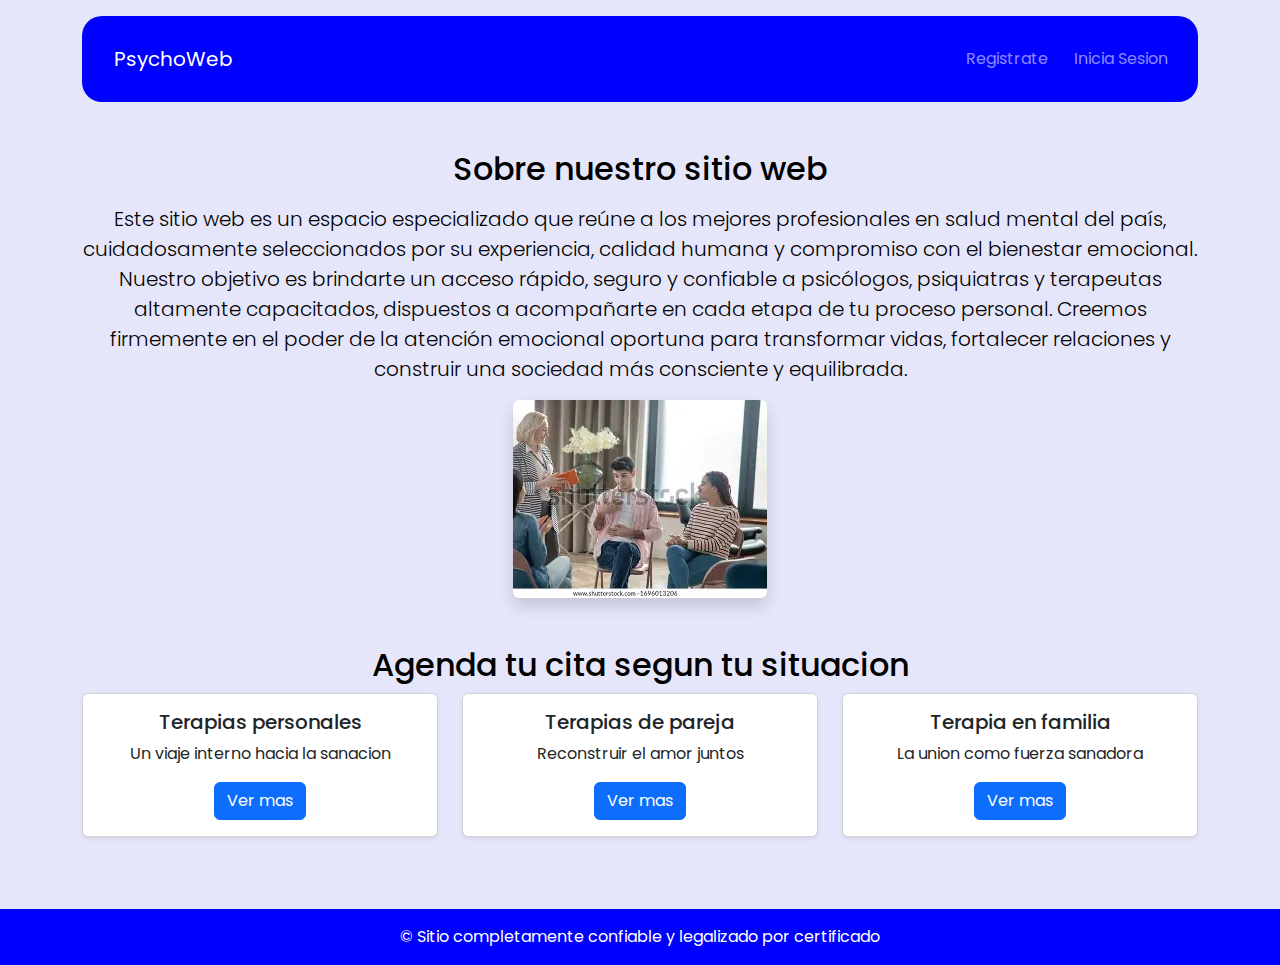
<file: Index.html>
<!DOCTYPE html>
<html lang="en">
  <head>
    <meta charset="UTF-8" />
    <meta name="viewport" content="width=device-width, initial-scale=1.0" />
    <title>PsychoWeb</title>
    
    <link href="https://cdn.jsdelivr.net/npm/bootstrap@5.3.3/dist/css/bootstrap.min.css" rel="stylesheet" /> <!--Boostrap CSS-->
     <link rel="stylesheet" href="/CSS/styles.css">
  <link href="https://fonts.googleapis.com/css2?family=Poppins&display=swap" rel="stylesheet">

  </head>
 <style>
  *{
    font-family: 'Poppins', sans-serif;
  }
</style>
  <body>
    <div class="container">
    <header class="mt-3">
      <nav class="navbar navbar-expand-lg navbar-dark">
        <div class="container-fluid">
          <a class="navbar-brand" href="#" id="titulo"  >PsychoWeb</a>
          <button class="navbar-toggler" type="button" data-bs-toggle="collapse" data-bs-target="#navbarNav">
                <span class="navbar-toggler-icon"></span>
          </button>
          <div class="collapse navbar-collapse" id="navbarNav">
            <ul class="navbar-nav ms-auto" id="log-container"></ul>
          </div>
        </div>
      </nav>
    </header>

    <main>

      <section class="my-5">
        <h2 class="mb-3 text-center">Sobre nuestro sitio web</h2>
        <p class="lead text-justify">
         Este sitio web es un espacio especializado que reúne a los mejores profesionales en salud mental del país, cuidadosamente seleccionados por su experiencia, calidad humana y compromiso con el bienestar emocional. Nuestro objetivo es brindarte un acceso rápido, seguro y confiable a psicólogos, psiquiatras y terapeutas altamente capacitados, dispuestos a acompañarte en cada etapa de tu proceso personal. Creemos firmemente en el poder de la atención emocional oportuna para transformar vidas, fortalecer relaciones y construir una sociedad más consciente y equilibrada.
        </p>
        <img src="image/sala.webp" class="img-fluid rounded shadow" alt="Imagen consultoria" />
      </section>
         

      <section class="text-center my-5">
       <h2>Agenda tu cita segun tu situacion</h2>
       <div class="row justify-content-center" id="terapias-container"></div>
       </div>
        </section>
    </main>

    <footer class="text-white text-center py-3 mt-5">
      &copy; Sitio completamente confiable y legalizado por certificado
    </footer>
   <script src="script.js"></script>
    <script src="https://cdn.jsdelivr.net/npm/bootstrap@5.3.3/dist/js/bootstrap.bundle.min.js"></script> <!--Bootstrap JS-->
    </div>
  </body>
</html>
</file>
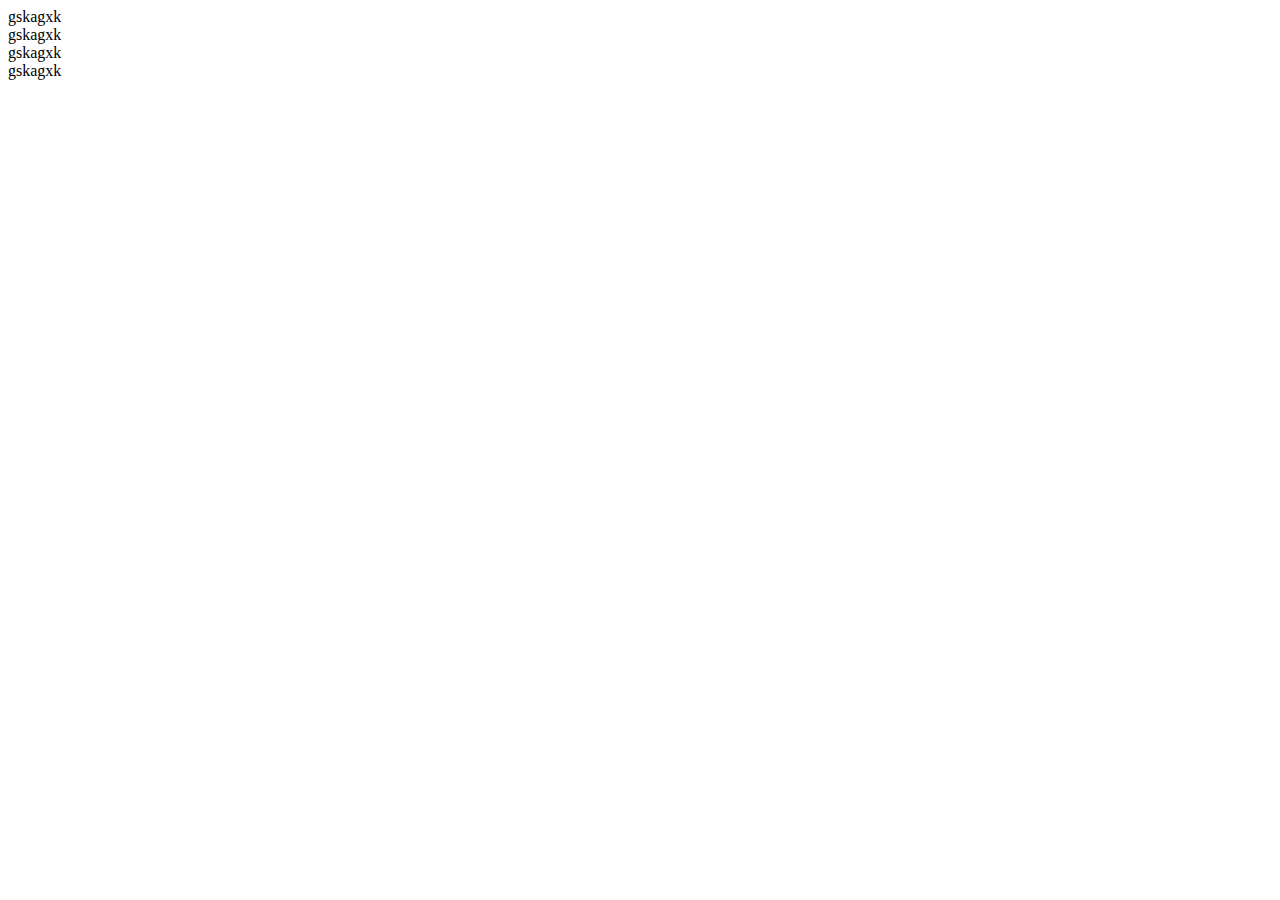
<file: hola.html>
<!DOCTYPE html>
<html lang="en">
  <head>
    <meta charset="UTF-8" />
    <meta name="viewport" content="width=device-width, initial-scale=1.0" />
    <title>Document</title>
  </head>
  <body>
    <div>gskagxk</div>
    <div>gskagxk</div>
    <div>gskagxk</div>

    <a href=""></a>
    <div>gskagxk</div>
  </body>
</html>
</file>
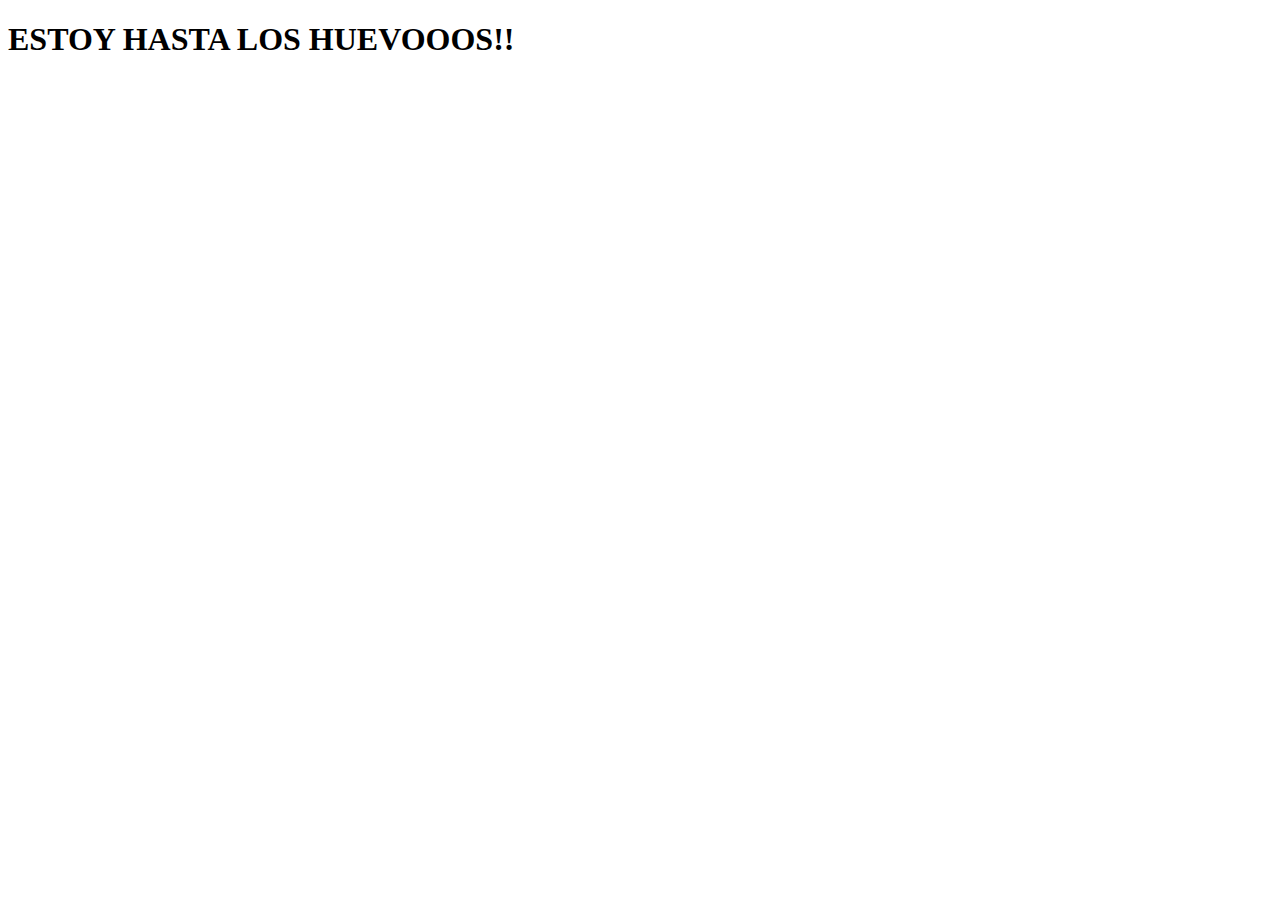
<file: register.html>
<!DOCTYPE html>
<html lang="en">
<head>
    <meta charset="UTF-8">
    <meta name="viewport" content="width=, initial-scale=1.0">
    <title>Document</title>
</head>
<body>
    <h1>ESTOY HASTA LOS HUEVOOOS!!</h1>
</body>
</html>
</file>
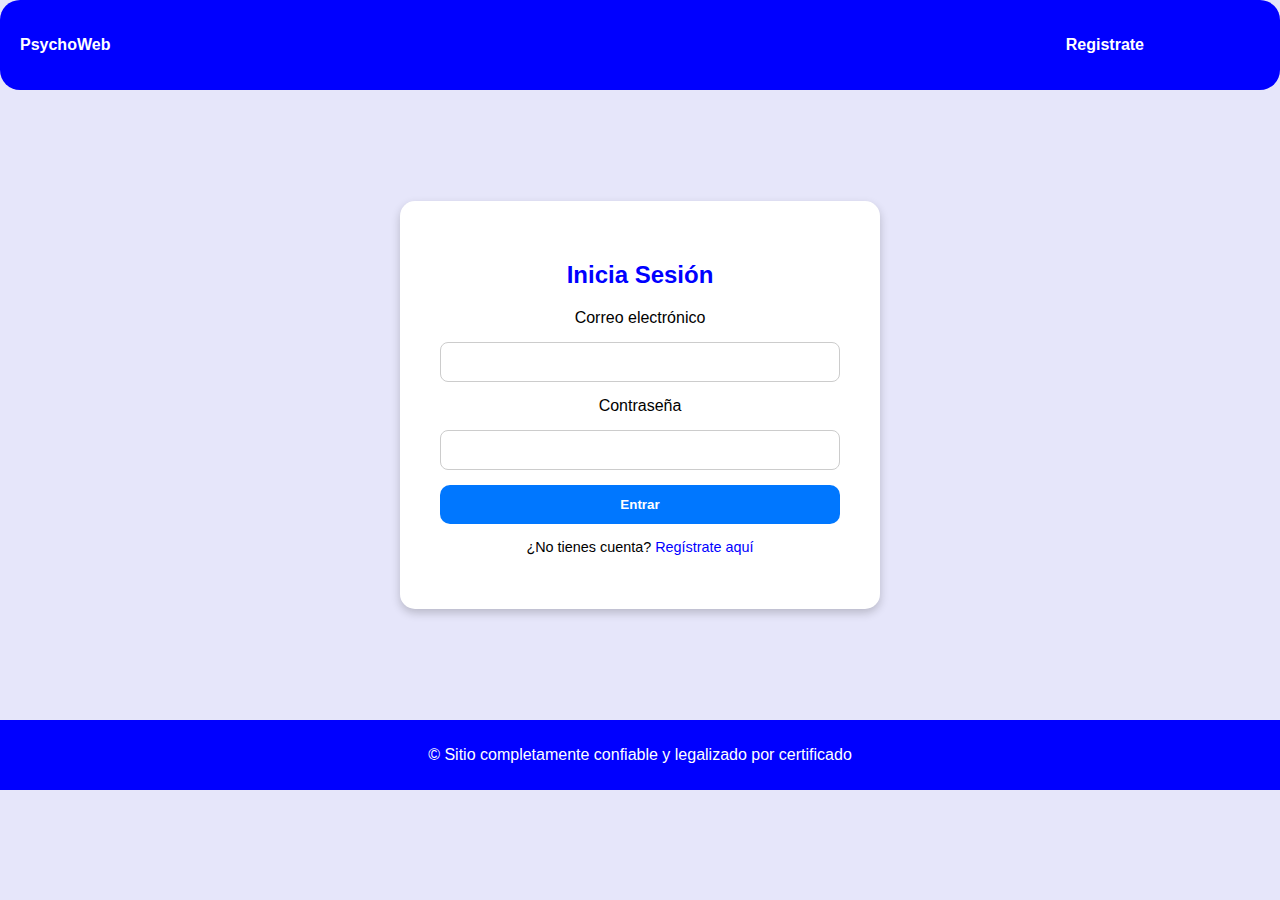
<file: Sign-in.html>
<!DOCTYPE html>
<html lang="es">
  <head>
    <meta charset="UTF-8" />
    <meta name="viewport" content="width=device-width, initial-scale=1.0" />
    <title>Iniciar Sesión - PsychoWeb</title>
    <link rel="stylesheet" href="sign-in.css" />
  </head>
  <body>
    <header>
      <nav>
        <ul>
          <li id="titulo">
            <a href="index.html">PsychoWeb</a>
          </li>
          <li class="barra">
            <a href="register.html">Registrate</a>
          </li>
        </ul>
      </nav>
    </header>

    <main>
      <section class="sign-in-container">
        <h2>Inicia Sesión</h2>
        <form id="sign-in-form">
          <label for="email">Correo electrónico</label>
          <input type="email" id="email" name="email" required />

          <label for="password">Contraseña</label>
          <input type="password" id="password" name="password" required />

          <button type="submit">Entrar</button>
        </form>
        <p class="register-link">
          ¿No tienes cuenta? <a href="register.html">Regístrate aquí</a>
        </p>
      </section>
    </main>

    <footer>
      <p>&copy; Sitio completamente confiable y legalizado por certificado</p>
    </footer>

    <script>
      const form = document.getElementById('sign-in-form');
      form.addEventListener('submit', function (event) {
        event.preventDefault();

        const email = form.email.value.trim();
        const password = form.password.value.trim();

        if (!email || !password) {
          alert('Por favor completa todos los campos');
          return;
        }
        alert('Iniciate sesion :v');
        form.reset();
      });
    </script>
  </body>
</html>
</file>
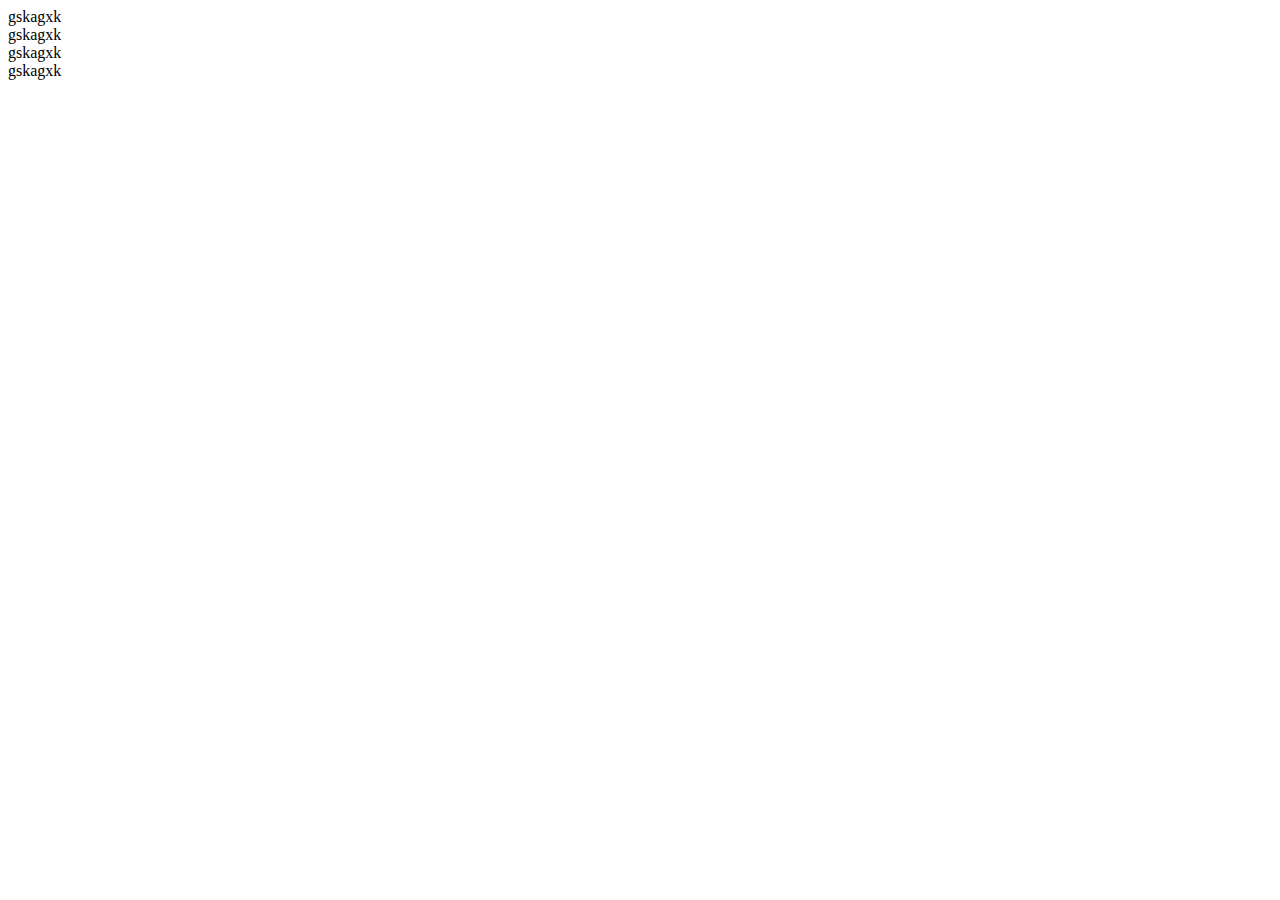
<file: HTML/hola.html>
<!DOCTYPE html>
<html lang="en">
  <head>
    <meta charset="UTF-8" />
    <meta name="viewport" content="width=device-width, initial-scale=1.0" />
    <title>Document</title>
  </head>
  <body>
    <div>gskagxk</div>
    <div>gskagxk</div>
     <div>gskagxk</div>

    <a href=""></a>
    <div>gskagxk</div>
  </body>
</html>
</file>
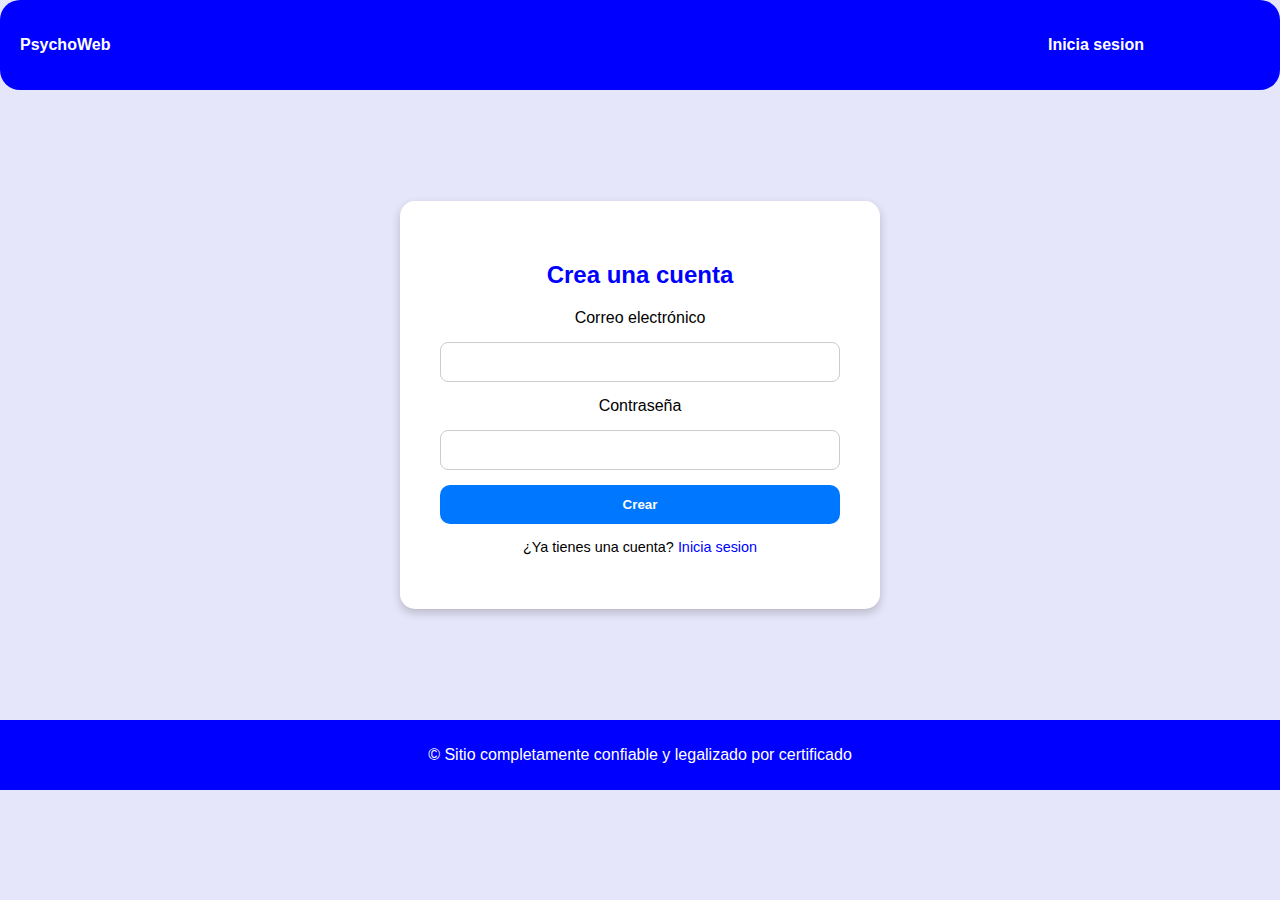
<file: HTML/register.html>
<!DOCTYPE html>
<html lang="es">
  <head>
    <meta charset="UTF-8" />
    <meta name="viewport" content="width=device-width, initial-scale=1.0" />
    <title>Iniciar Sesión - PsychoWeb</title>
    <link rel="stylesheet" href="register.html" />
    <link rel="stylesheet" href="/CSS/register.css" />
  </head>
  <body>
    <header>
      <nav>
        <ul>
          <li id="titulo">
            <a href="index.html">PsychoWeb</a>
          </li>
          <li class="barra">
            <a href="Sign-in.html">Inicia sesion</a>
          </li>
        </ul>
      </nav>
    </header>

    <main>
      <section class="register-container">
        <h2>Crea una cuenta</h2>
        <form id="register-form">
          <label for="email">Correo electrónico</label>
          <input type="email" id="email" name="email" required />

          <label for="password">Contraseña</label>
          <input type="password" id="password" name="password" required />

          <button type="submit">Crear</button>
        </form>
        <p class="SignIn-link">
          ¿Ya tienes una cuenta? <a href="Sign-in.html">Inicia sesion</a>
        </p>
      </section>
    </main>

    <footer>
      <p>&copy; Sitio completamente confiable y legalizado por certificado</p>
    </footer>

    <script>
      const form = document.getElementById("register-form");
      form.addEventListener("submit", function (event) {
        event.preventDefault();

        const email = form.email.value.trim();
        const password = form.password.value.trim();

        if (!email || !password) {
          alert("Por favor completa todos los campos");
          return;
        }
        alert("Creaste una cuenta");
        form.reset();
      });
    </script>
  </body>
</html>
</file>
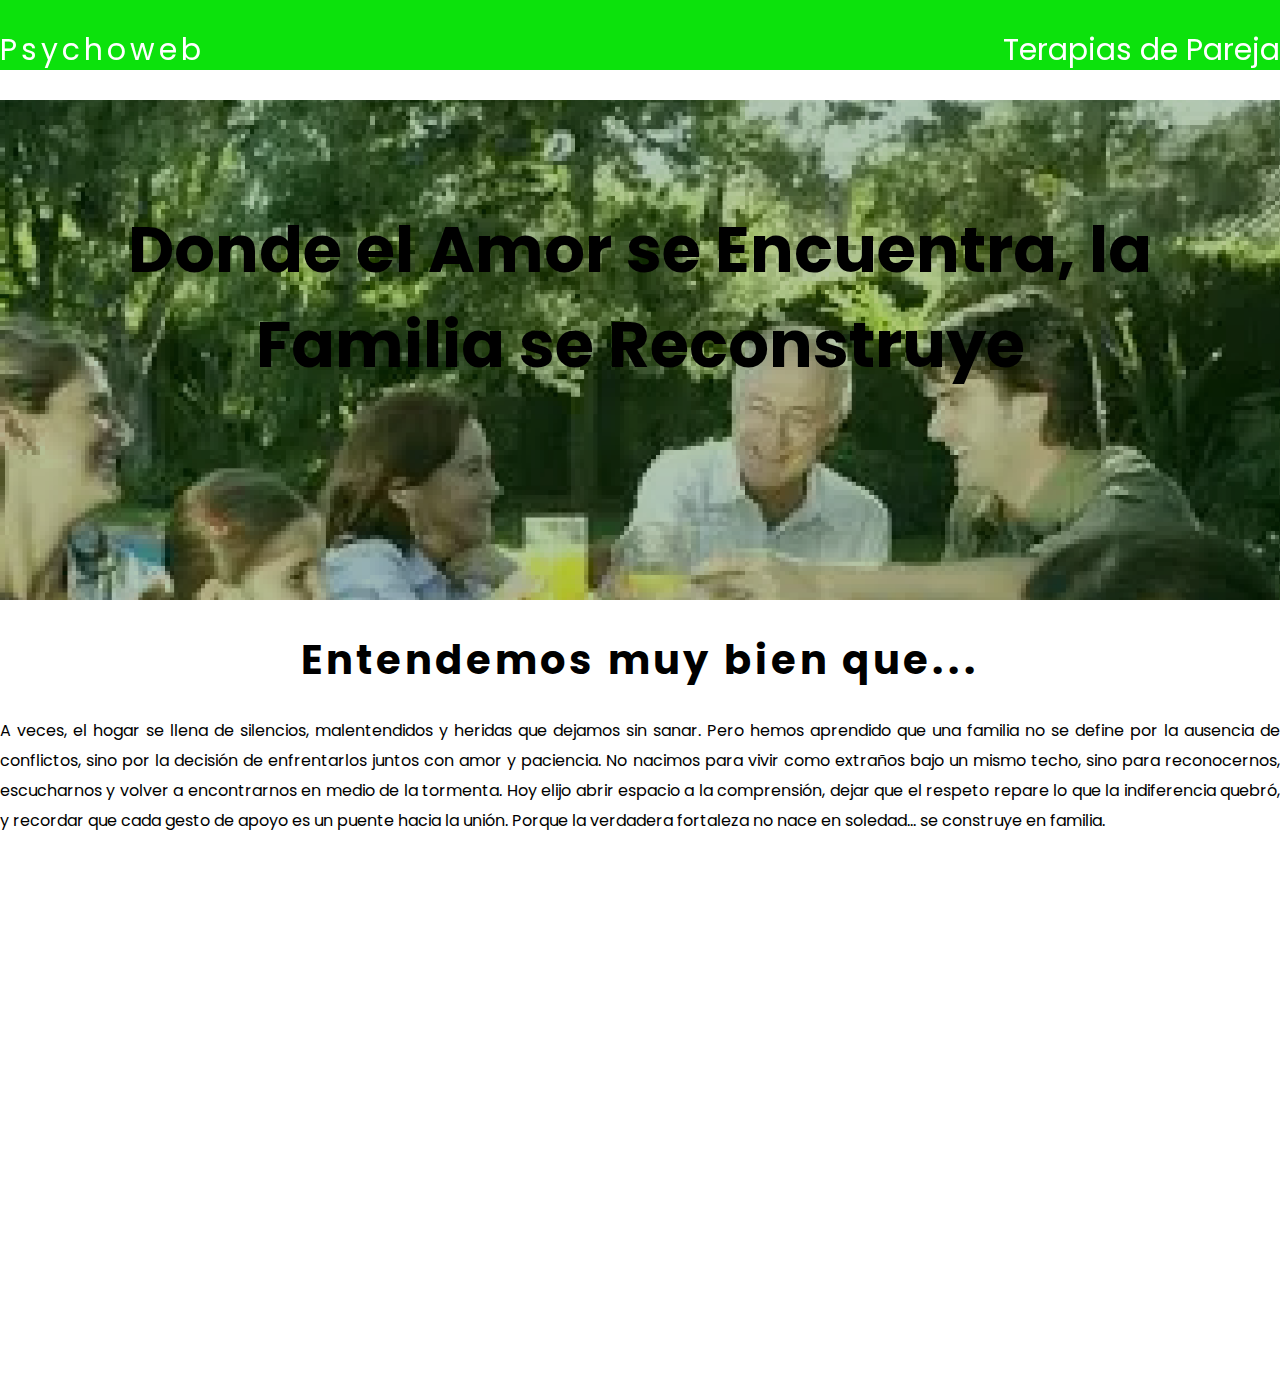
<file: HTML/services-family.html>
<!DOCTYPE html>
<html lang="en">
  <head>
    <meta charset="UTF-8" />
    <meta name="viewport" content="width=device-width, initial-scale=1.0" />
    <title>Terapia familiar</title>
    <link rel="stylesheet" href="/CSS/family.css" />
  </head>
  <body>
    <header class="wrapper">
      <div class="logo">
        <a href="#">Psychoweb</a>
      </div>
      <nav>
        <a href="#">Terapias de Pareja</a>
      </nav>
    </header>
    <div class="banner">
      <div class="banner-content">
        <h1>Donde el Amor se Encuentra, la Familia se Reconstruye</h1>
      </div>
    </div>
    <div class="content">
      <h2>Entendemos muy bien que...</h2>
      <p>
        A veces, el hogar se llena de silencios, malentendidos y heridas que
        dejamos sin sanar. Pero hemos aprendido que una familia no se define por
        la ausencia de conflictos, sino por la decisión de enfrentarlos juntos
        con amor y paciencia. No nacimos para vivir como extraños bajo un mismo
        techo, sino para reconocernos, escucharnos y volver a encontrarnos en
        medio de la tormenta. Hoy elijo abrir espacio a la comprensión, dejar
        que el respeto repare lo que la indiferencia quebró, y recordar que cada
        gesto de apoyo es un puente hacia la unión. Porque la verdadera
        fortaleza no nace en soledad… se construye en familia.
      </p>
    </div>
  </body>
</html>
</file>
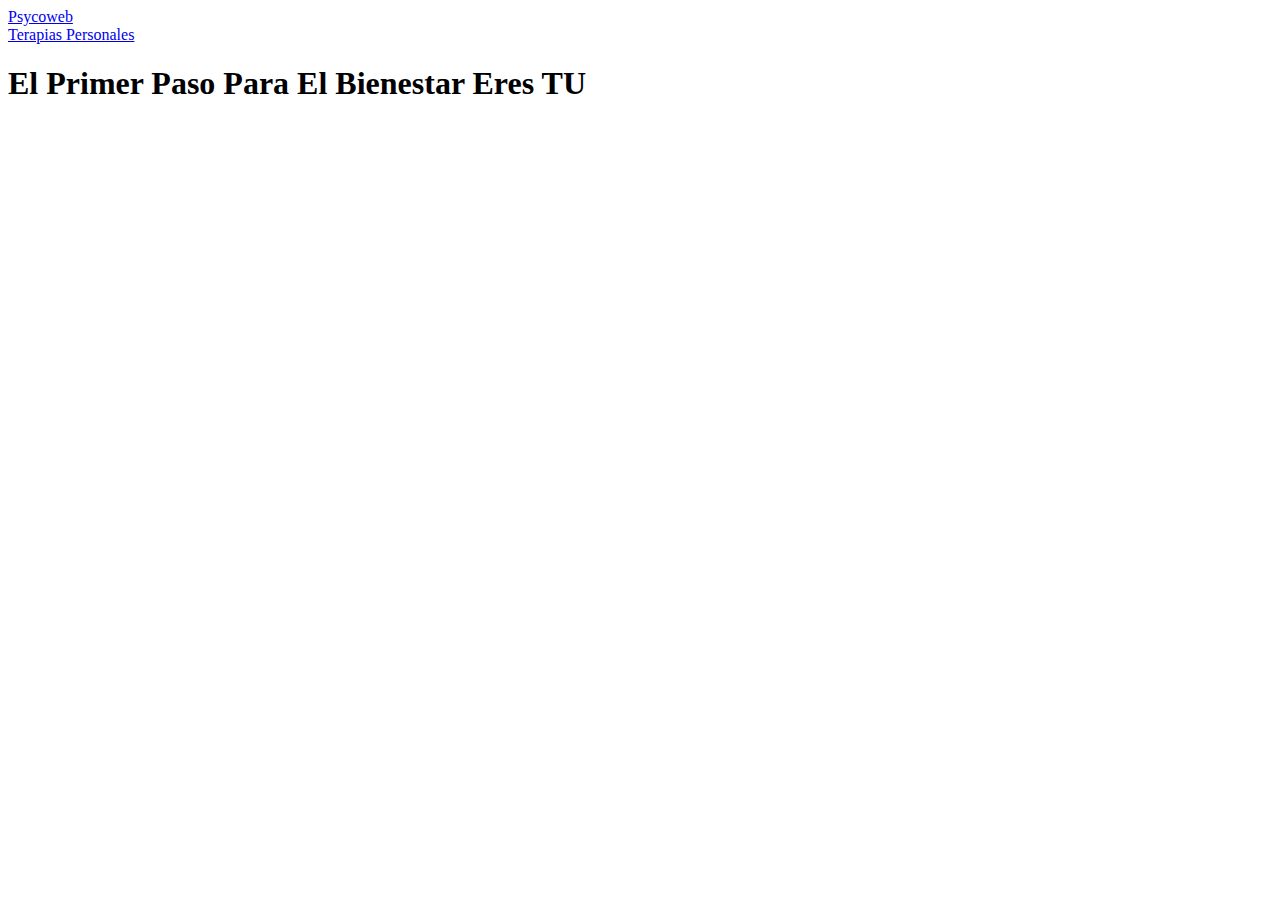
<file: HTML/Services-personal.html>
<!DOCTYPE html>
<html lang="en">
<head>
  <meta charset="UTF-8">
  <meta name="viewport" content="width=device-width, initial-scale=1.0">
  <link rel="stylesheet" href="/CSS/Personal.css">
  <title>Terapia Personal</title>
</head>
<body>
  <div class="box-area">
    <header class="wrapper">
      <div class="logo">
        <a href="#">Psycoweb</a>
      </div>

      <nav>
        <a href="#">Terapias Personales</a>
        
      </nav>
    </header>
    <div class="banner-area">
      <h1>El Primer Paso Para El Bienestar Eres TU</h1>
    </div>
  </div>
</body>
</html>
</file>
<file: CSS/styles.css>
body {
  background-color: lavender;
  font-family: Arial, Helvetica, sans-serif;
  color: black;
  margin: 0;
  padding: 0;
}

header {
  background-color: blue;
  color: blanchedalmond;
  padding: 10px;
  border-radius: 20px;
}
nav ul {
  list-style: none;
  padding: 0;
  display: flex;
  gap: 10px;
}
nav ul li a {
  text-decoration: none;
  color: white;
  font-weight: bold;
 
}
#titulo {
  margin-right: 10%;
  padding: 10px;
}
.barra {
  margin-left: 20%;
  align-items: end;
  padding: 10px;
  justify-content: end;
  padding-right: 10%;
}

#Sign-in {
  
  border-radius: 10px;
  border: 2px solid #0077ff;
  display: inline-block;
  padding: 10px;
  background-color: rgba(0, 0, 94, 0.541);
  transition: 0.6s;
}
#Sign-in:hover{
  background-color: rgb(35, 201, 252);
  cursor: pointer;
}

footer{
  background-color: blue;
  color: white;
  text-align: center;
  padding: 10px;
}
main{
  text-align: center;
}

.Tipos-citas {
  background-color:cornflowerblue;
  color: white;
  display: flex;
  flex-direction: column;
  justify-content: center;
  align-items: center; 
  padding: 30px;
  height: auto;
}
#articulo{
  background-color:cornflowerblue;
  color: white;
  display: grid;

  justify-content: center;
  align-items: center; 
  padding: 100px;
  height: auto;
}

.parent {
    display: grid;
    grid-template-columns: repeat(3, 1fr);
    grid-template-rows: repeat(1, 1fr);
    gap: 120px;
    padding: 10%;
}
    
.div1 {
    grid-column: span 3 / span 3;
}
        
#personal{
  background-color: rgb(0, 191, 255);
  border-radius: 15px;
display: inline-block;
padding-bottom: 90px;
padding-left: 50px;
border: 2px solid rgb(0, 119, 255);
padding: 50px;
}
#personal:hover{
 background-color:rgb(0, 255, 255);
  border-radius: 15px;
transition: 0.6s; cursor: pointer;

    
}
#parents{
  background-color: rgb(223, 43, 226);
  border-radius: 15px;
  display: inline-block;
  padding-bottom: 90px;
  padding-left: 50px;
 
  border: 2px solid rgb(255, 24, 255);
   
  padding: 50px;
 
}
#parents:hover{
  background-color: rgb(255, 48, 255);
  border-radius: 15px;
  transition: 0.6s;
  cursor: pointer;
}
a{
  text-decoration: none;
}

#family{
  background-color: rgb(100, 245, 47);
  border-radius : 15px;
  display: inline-block;
  padding-bottom: 40px;
  padding-left: 50px;
 
  border: 2px solid rgb(255, 24, 255);
  padding: 50px;
}
#family:hover{
  background-color: rgb(48, 255, 117);
  border-radius: 15px;
  transition: 0.6s;
  cursor: pointer;
}
</file>
<file: sign-in.css>
body {
  background-color: lavender;
  font-family: Arial, Helvetica, sans-serif;
  color: black;
  margin: 0;
  padding: 0;
}

header {
  background-color: blue;
  color: blanchedalmond;
  padding: 10px;
  border-radius: 20px;
}

nav ul {
  list-style: none;
  padding: 0;
  display: flex;
  gap: 10px;
  align-items: center;
}

nav ul li a {
  text-decoration: none;
  color: white;
  font-weight: bold;
}

#titulo {
  margin-right: auto;
  padding: 10px;
}

.barra {
  margin-left: auto;
  padding: 10px;
  padding-right: 10%;
}

main {
  display: flex;
  justify-content: center;
  align-items: center;
  min-height: 70vh;
  text-align: center;
}

.sign-in-container {
  background-color: white;
  border-radius: 15px;
  padding: 40px;
  box-shadow: 0 4px 10px rgba(0, 0, 0, 0.2);
  width: 90%;
  max-width: 400px;
}

.sign-in-container h2 {
  color: blue;
  margin-bottom: 20px;
}

form {
  display: flex;
  flex-direction: column;
  gap: 15px;
}

input {
  padding: 10px;
  border-radius: 8px;
  border: 1px solid #ccc;
  font-size: 1rem;
}

button {
  background-color: rgb(0, 119, 255);
  color: white;
  border: none;
  padding: 12px;
  border-radius: 10px;
  font-weight: bold;
  transition: 0.4s;
}

button:hover {
  background-color: rgb(0, 191, 255);
  cursor: pointer;
}

.register-link {
  margin-top: 15px;
  font-size: 0.9rem;
}

.register-link a {
  color: blue;
  text-decoration: none;
}

footer {
  background-color: blue;
  color: white;
  text-align: center;
  padding: 10px;
}
</file>
<file: CSS/register.css>
body {
  background-color: lavender;
  font-family: Arial, Helvetica, sans-serif;
  color: black;
  margin: 0;
  padding: 0;
}

header {
  background-color: blue;
  color: blanchedalmond;
  padding: 10px;
  border-radius: 20px;
}

nav ul {
  list-style: none;
  padding: 0;
  display: flex;
  gap: 10px;
  align-items: center;
}

nav ul li a {
  text-decoration: none;
  color: white;
  font-weight: bold;
}

#titulo {
  margin-right: auto;
  padding: 10px;
}

.barra {
  margin-left: auto;
  padding: 10px;
  padding-right: 10%;
}

main {
  display: flex;
  justify-content: center;
  align-items: center;
  min-height: 70vh;
  text-align: center;
}

.register-container {
  background-color: white;
  border-radius: 15px;
  padding: 40px;
  box-shadow: 0 4px 10px rgba(0, 0, 0, 0.2);
  width: 90%;
  max-width: 400px;
}

.register-container h2 {
  color: blue;
  margin-bottom: 20px;
}

form {
  display: flex;
  flex-direction: column;
  gap: 15px;
}

input {
  padding: 10px;
  border-radius: 8px;
  border: 1px solid #ccc;
  font-size: 1rem;
}

button {
  background-color: rgb(0, 119, 255);
  color: white;
  border: none;
  padding: 12px;
  border-radius: 10px;
  font-weight: bold;
  transition: 0.4s;
}

button:hover {
  background-color: rgb(0, 191, 255);
  cursor: pointer;
}

.SignIn-link {
  margin-top: 15px;
  font-size: 0.9rem;
}

.SignIn-link a {
  color: blue;
  text-decoration: none;
}

footer {
  background-color: blue;
  color: white;
  text-align: center;
  padding: 10px;
}
</file>
<file: CSS/family.css>
@import url('https://fonts.googleapis.com/css2?family=Poppins:ital,wght@0,100;0,200;0,300;0,400;0,500;0,600;0,700;0,800;0,900;1,100;1,200;1,300;1,400;1,500;1,600;1,700;1,800;1,900&display=swap');

*{
    padding: 0;
    margin: 0;
}
body{
    text-align: center;
    font-family: Poppins;
}
.wrapper{
    width: 100%;
    margin: 0 auto;
}
header{
    width: 100%;
    height: 70px;
    background: rgb(12, 226, 12);
    position: fixed;
}
.logo{
    width: 30%;
    float: left;
    text-align: left;
    line-height: 100px;
}
.logo a{
    text-decoration: none;
    font-size: 30px;
    font-family: Poppins;
    color: white;
    letter-spacing: 4px;
}
nav{
    width: 40%;
    float: right;
    text-align: right;
    line-height: 100px;
}
nav a{
    text-decoration: none;
    font-size: 30px;
    font-family: Poppins;
    color: white;
}
.banner{
    background-image: url(/image/familia.png);
    background-size: cover;
    background-position: center center;
    top: 100px;
    height: 100vh;
    width: 100%;
    position: fixed;
}
.banner:after{
    content: '';
    position: absolute;
    top: 0;
    left: 0;
    display: block;
    width: 100%;
    height: 100%;
    background: rgb(6, 70, 6);
    opacity: .3;
    z-index: -1;
}
.banner h1{
    padding-top: 8%;
    font-size: 64px;
    color: black;
}
.content{
    width: 100%;
    height: 800px;
    position: relative;
    background: white;
    top: 600px;
}
.content h2{
    font-size: 40px;
    margin: 0;
    padding-top: 30px;
    letter-spacing: 4px;
}
.content p{
    padding: 2% 0;
    line-height: 30px;
    text-align: justify;
}
</file>
<file: CSS/Personal.css>
@import url('https://fonts.googleapis.com/css2?family=Poppins:ital,wght@0,100;0,200;0,300;0,400;0,500;0,600;0,700;0,800;0,900;1,100;1,200;1,300;1,400;1,500;1,600;1,700;1,800;1,900&display=swap');
</file>
